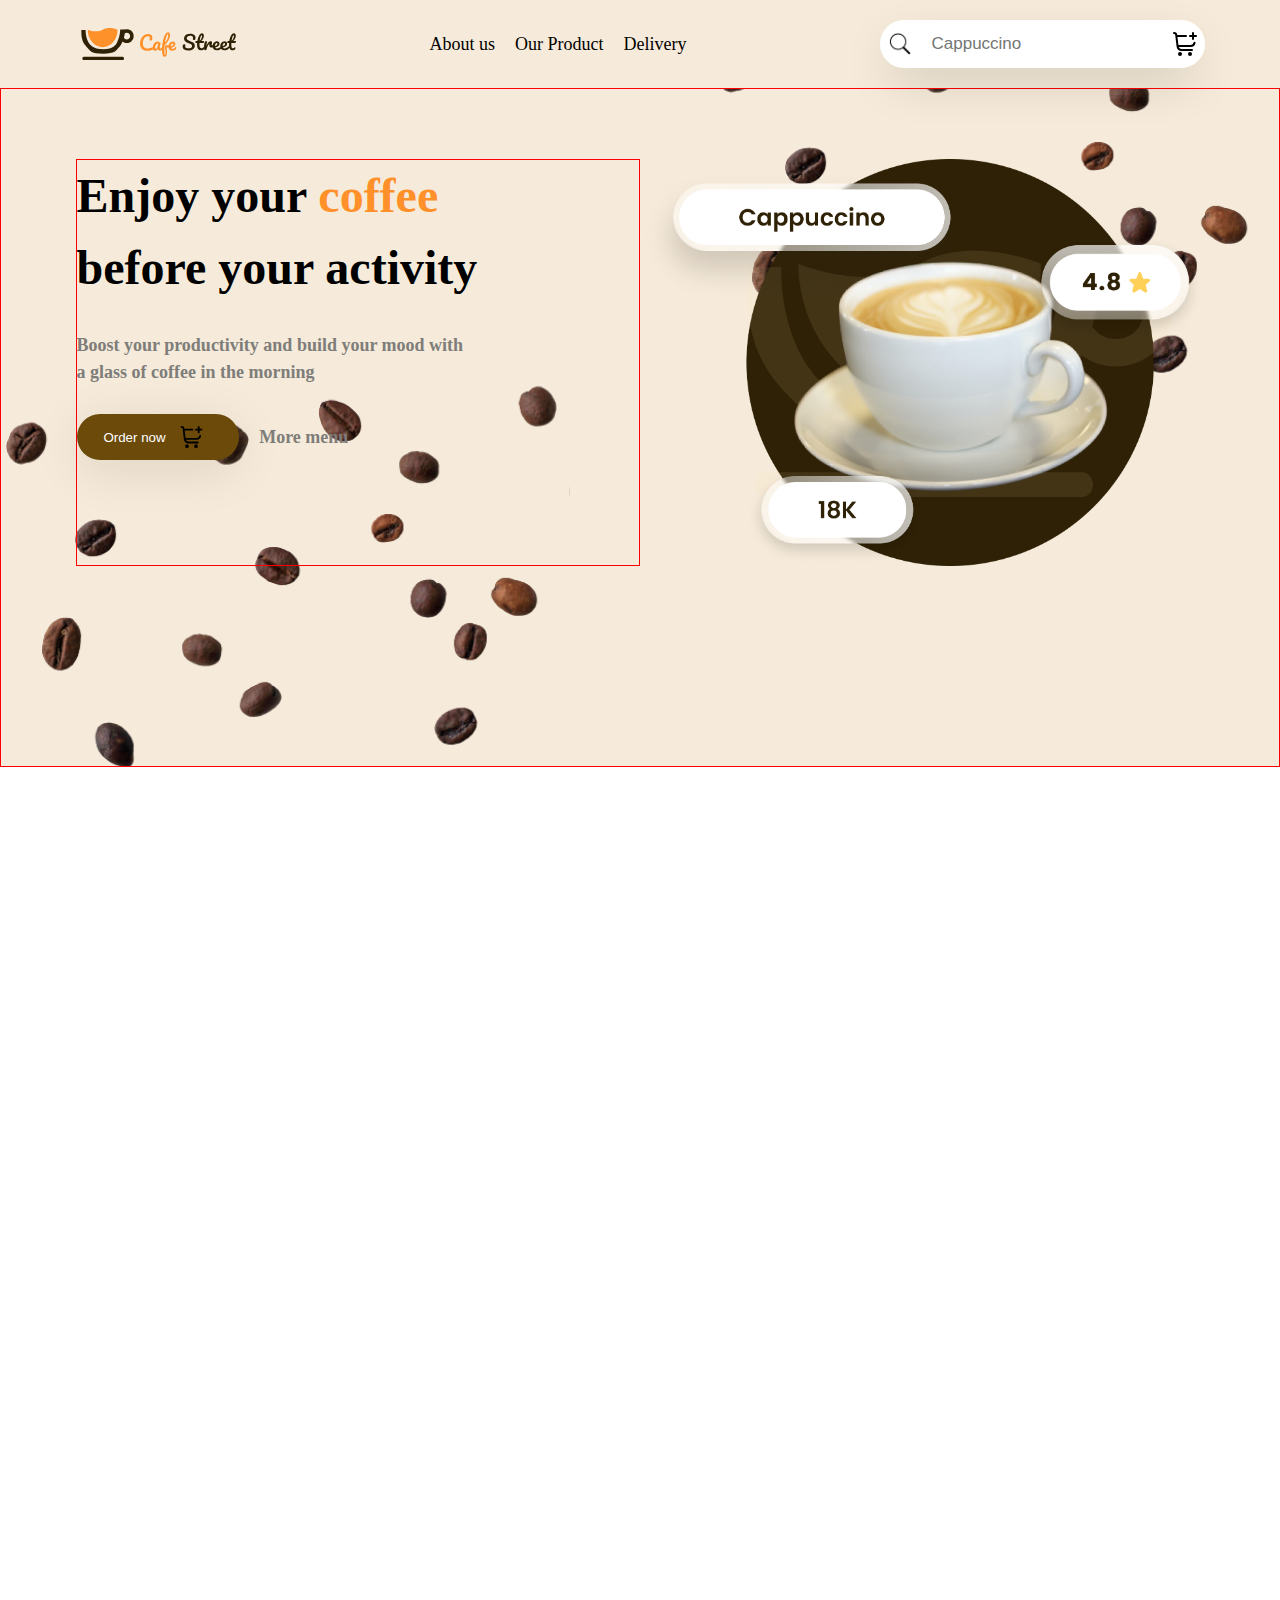
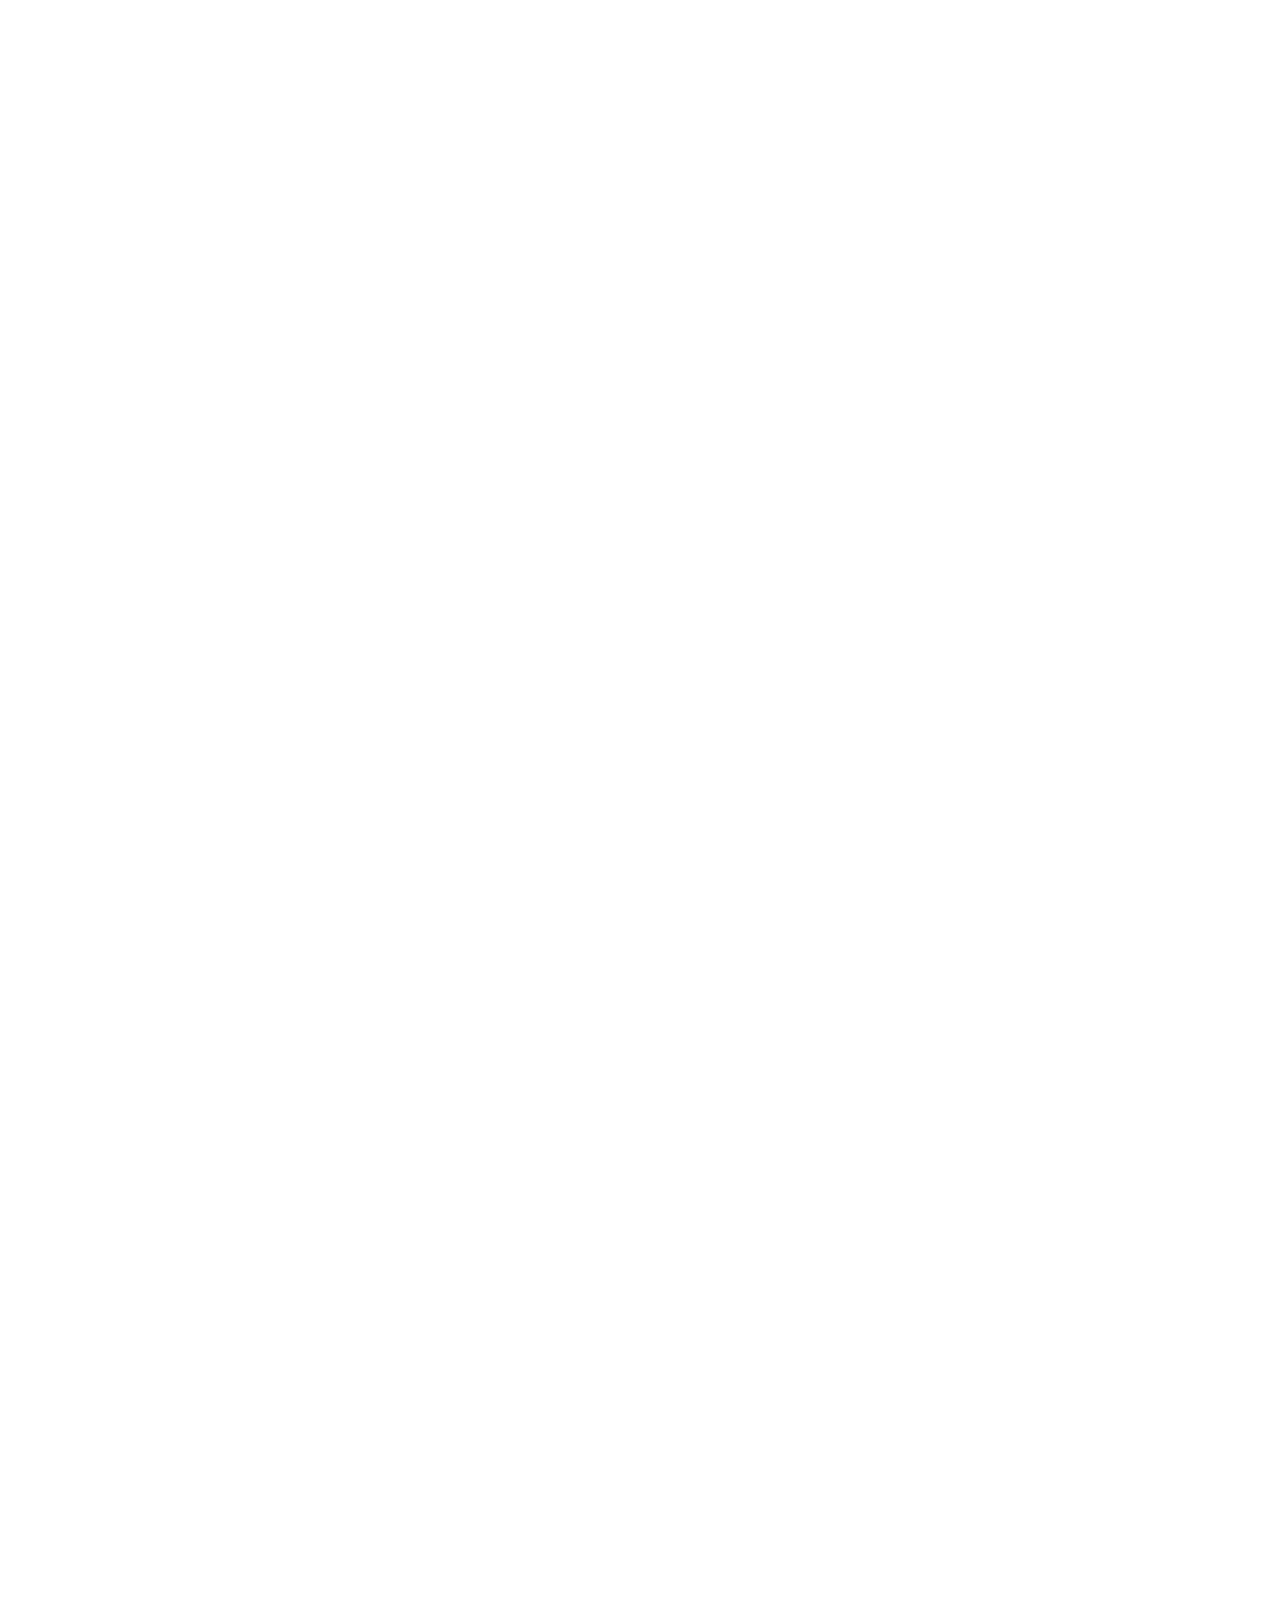
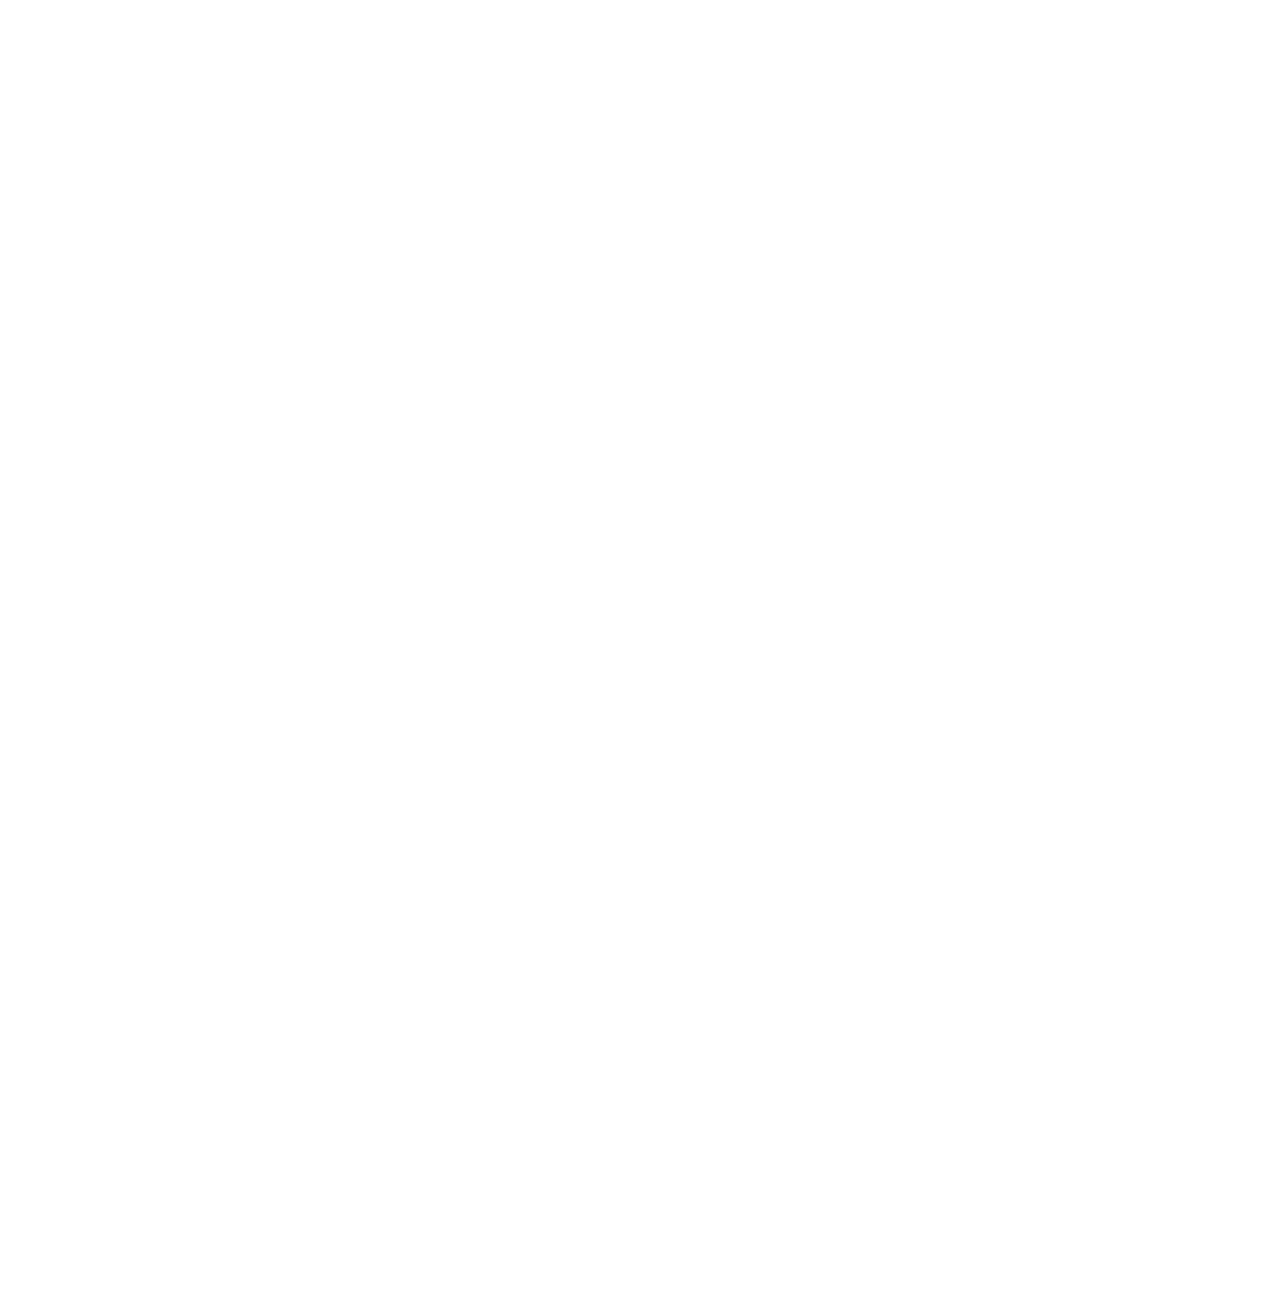
<file: index.html>
<!DOCTYPE html>
<html lang="en">
  <head>
    <meta charset="UTF-8" />
    <meta name="viewport" content="width=device-width, initial-scale=1.0" />
    <link rel="icon" href="./assets/1600w-ww1u6OsW_3o.webp" />
    <title>Document</title>
    <link rel="stylesheet" href="./css/main.min.css" />
  </head>
  <body>
    <header class="header">
      <section class="navbar">
        <div class="container">
          <div class="navbar__wrapper">
            <div class="navbar__logo">
              <img src="./assets/logo_coffe.svg" alt="" />
            </div>
            <div class="navbar__content">
              <ul class="navbar__collection">
                <a href=""> <li>About us</li></a>
                <a href=""> <li>Our Product</li></a>
                <a href=""> <li>Delivery</li></a>
              </ul>
            </div>
            <div class="navbat__search">
              <div class="navbar__inp">
                <form class="form" action="">
                  <button type="submit" class="navbar__btn">
                    <img src="./assets/icons8-search-50.png" alt="" />
                  </button>
                  <input required placeholder="Cappuccino " type="text" />
                  <img
                    class="card-shopping"
                    src="./assets/shopping-cart-add_3916604.svg"
                    alt=""
                  />
                </form>
              </div>
            </div>
          </div>
        </div>
      </section>
      <section class="enjoy">
        <div class="container">
          <div class="enjoy__wrapper">
            <div class="enjoy__text">
              <p>Enjoy your <span>coffee</span> before your activity</p>
              <p>
                Boost your productivity and build your mood with a glass of
                coffee in the morning
              </p>
              <div class="enjoy__button">
                <button class="enjoy__btn">
                  Order now
                  <img
                    class="card-shopping"
                    src="./assets/shopping-cart-add_3916604.svg"
                    alt=""
                  />
                </button>
                <p>More menu</p>
              </div>
            </div>
            <div class="enjoy__img">
              <img src="./assets/img-hero.png" alt="" />
            </div>
          </div>
        </div>
      </section>
    </header>
    <main class="main">
      <section class="hero">
        <div class="container">
          <div class="hero__wrapper">
            <div class="hero__text"></div>
            <div class="hero__img"></div>
          </div>
        </div>
      </section>
    </main>
    <script src="./js/main.js"></script>
  </body>
</html>
</file>
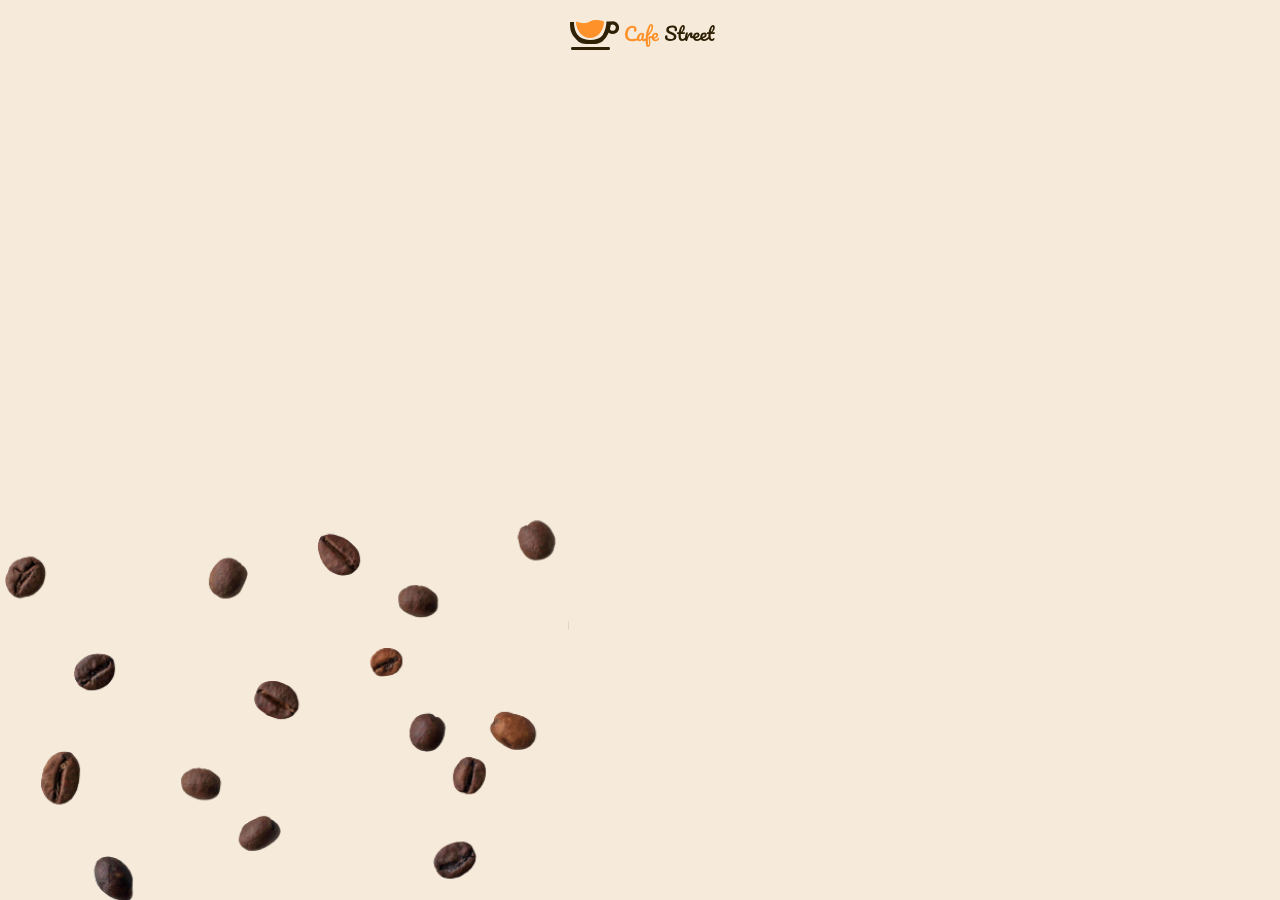
<file: pages/product.html>
<!DOCTYPE html>
<html lang="en">
<head>
    <meta charset="UTF-8">
    <meta name="viewport" content="width=device-width, initial-scale=1.0">
    <title>Product Detail</title>
    <link rel="stylesheet" href="/css/style.css">
</head>
<body>
<header class="header">
    <section class="tavar">
        <div class="container">
            <div class="navbar">
                <a href="/index.html">
                    <img src="/assets/logo_coffe.svg" alt="">
                </a>
                <div class="content"></div>
            </div>
        </div>
    </section>
</header>
<script src="/js/app.js"></script>
</body>
</html>
</file>
<file: css/style.css>
*{
    padding: 0;
    margin: 0;
    box-sizing: border-box;
}
.header{
    background: #F6EBDA;
    background-image: url(../../assets/bg_img_hero.png);
    background-position: left bottom;
    background-repeat: no-repeat;
    height: 100vh;
}
.tavar{
    padding-top: 20px;
    width: 100%;
    height: 100%;
    text-align: center;
}
.navbar{
    width: 100%;
}

.content{
    width: 100%;
    margin: auto;
    display: flex;
    align-items: center;
    justify-content: center;
    gap: 30px;
}
img{
    margin: auto;
}
button{
    width: 154px;
    height: 36px;
    border: none;
    border-radius: 5px;
    background: rgb(94, 218, 94);
    color: #fff;
}
p{
    font-size: 20px;
    color: #5c1a1a;
    max-width: 500px;
    margin-top: 20px;
    margin-bottom: 20px;
}
p:nth-child(3){
    color: rgb(255, 217, 0);
}
</file>
<file: css/main.min.css>
*{padding:0;margin:0;box-sizing:border-box}.container{max-width:1161px;width:100%;padding:0 16px;margin:0 auto}a{color:inherit;text-decoration:none}li{list-style:none}.header{width:100%;background:#f6ebda;background-image:url(../../assets/bg_img_hero.png);background-repeat:no-repeat;background-position:right;background-position-y:top}.header .navbar{position:sticky;left:0;top:0;background:#f6ebda;width:100%;padding:20px 0}.header .navbar .navbar__wrapper{width:100%;display:flex}.header .navbar .navbar__wrapper .navbar__logo{width:15%}.header .navbar .navbar__wrapper .navbar__logo img{width:100%;height:100%}.header .navbar .navbar__wrapper .navbar__content{width:60%}.header .navbar .navbar__wrapper .navbar__content .navbar__collection{height:100%;width:100%;justify-content:center;align-items:center;display:flex;gap:20px}.header .navbar .navbar__wrapper .navbar__content .navbar__collection a:hover{color:#ff902b}.header .navbar .navbar__wrapper .navbar__content .navbar__collection li{font-size:18px;font-weight:400;cursor:pointer}.header .navbar .navbar__wrapper .navbat__search{display:flex;align-items:center}.header .navbar .navbar__wrapper .navbat__search .navbar__inp{padding:12px 8px;display:flex;align-items:center;border-radius:35px;background:#fff;box-shadow:rgba(0,0,0,.2) 0px 18px 50px -10px}.header .navbar .navbar__wrapper .navbat__search .navbar__inp .form{gap:20px;display:flex}.header .navbar .navbar__wrapper .navbat__search .navbar__inp .form .navbar__btn{width:24px;height:24px;border:none;background:inherit;cursor:pointer}.header .navbar .navbar__wrapper .navbat__search .navbar__inp .form .navbar__btn img{width:100%;height:100%}.header .navbar .navbar__wrapper .navbat__search .navbar__inp .form input{border:none;font-size:17px;font-weight:500;outline:none}.header .navbar .navbar__wrapper .navbat__search .navbar__inp .form .card-shopping{width:24px;height:24px;color:#fff}.enjoy{width:100%;border:1px solid red;padding-top:70px;padding-bottom:200px;background-image:url(../../assets/bg_img_hero.png);background-position:left;background-position-y:bottom;background-repeat:no-repeat}.enjoy .enjoy__wrapper{width:100%;display:flex}.enjoy .enjoy__wrapper .enjoy__text{width:50%;border:1px solid red;display:flex;flex-direction:column;gap:28px}.enjoy .enjoy__wrapper .enjoy__text p:nth-child(1){font-size:48px;font-weight:600;width:500px;line-height:72px}.enjoy .enjoy__wrapper .enjoy__text p:nth-child(1) span{color:#ff902a}.enjoy .enjoy__wrapper .enjoy__text p:nth-child(2){font-size:18px;font-weight:600;width:400px;line-height:27px;color:#7e7d7a}.enjoy .enjoy__wrapper .enjoy__text .enjoy__button{width:100%;display:flex;align-items:center;gap:20px}.enjoy .enjoy__wrapper .enjoy__text .enjoy__button .enjoy__btn{box-shadow:rgba(0,0,0,.1) 0px 10px 50px;cursor:pointer;width:170px;height:46px;border-radius:33px;padding:12px 12px;display:flex;gap:5px;align-items:center;color:#fff;justify-content:center;background:#6b4a0a;border:none}.enjoy .enjoy__wrapper .enjoy__text .enjoy__button .enjoy__btn img{width:30%;height:100%}.enjoy .enjoy__wrapper .enjoy__img{width:50%;display:flex;align-items:center;justify-content:center}.enjoy .enjoy__wrapper .enjoy__img img{width:100%}body{height:500vh}/*# sourceMappingURL=main.min.css.map */
</file>
